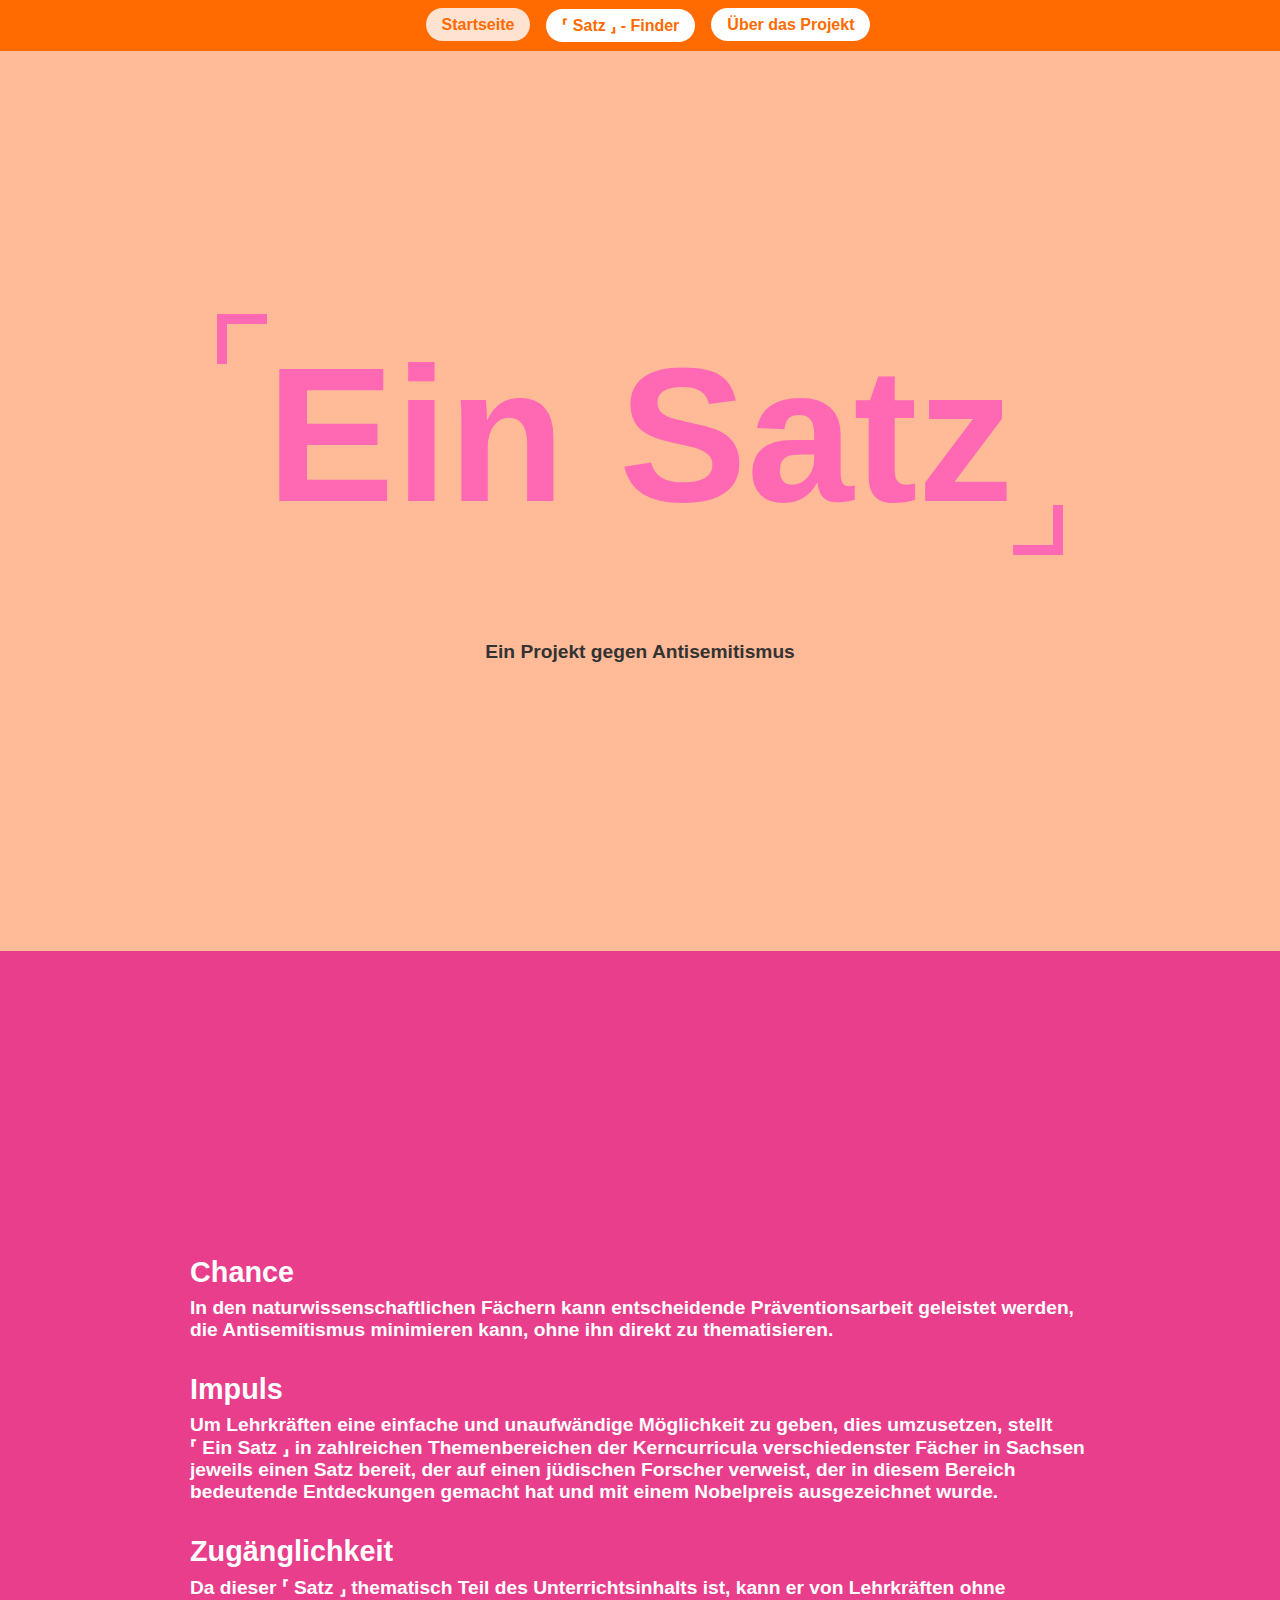
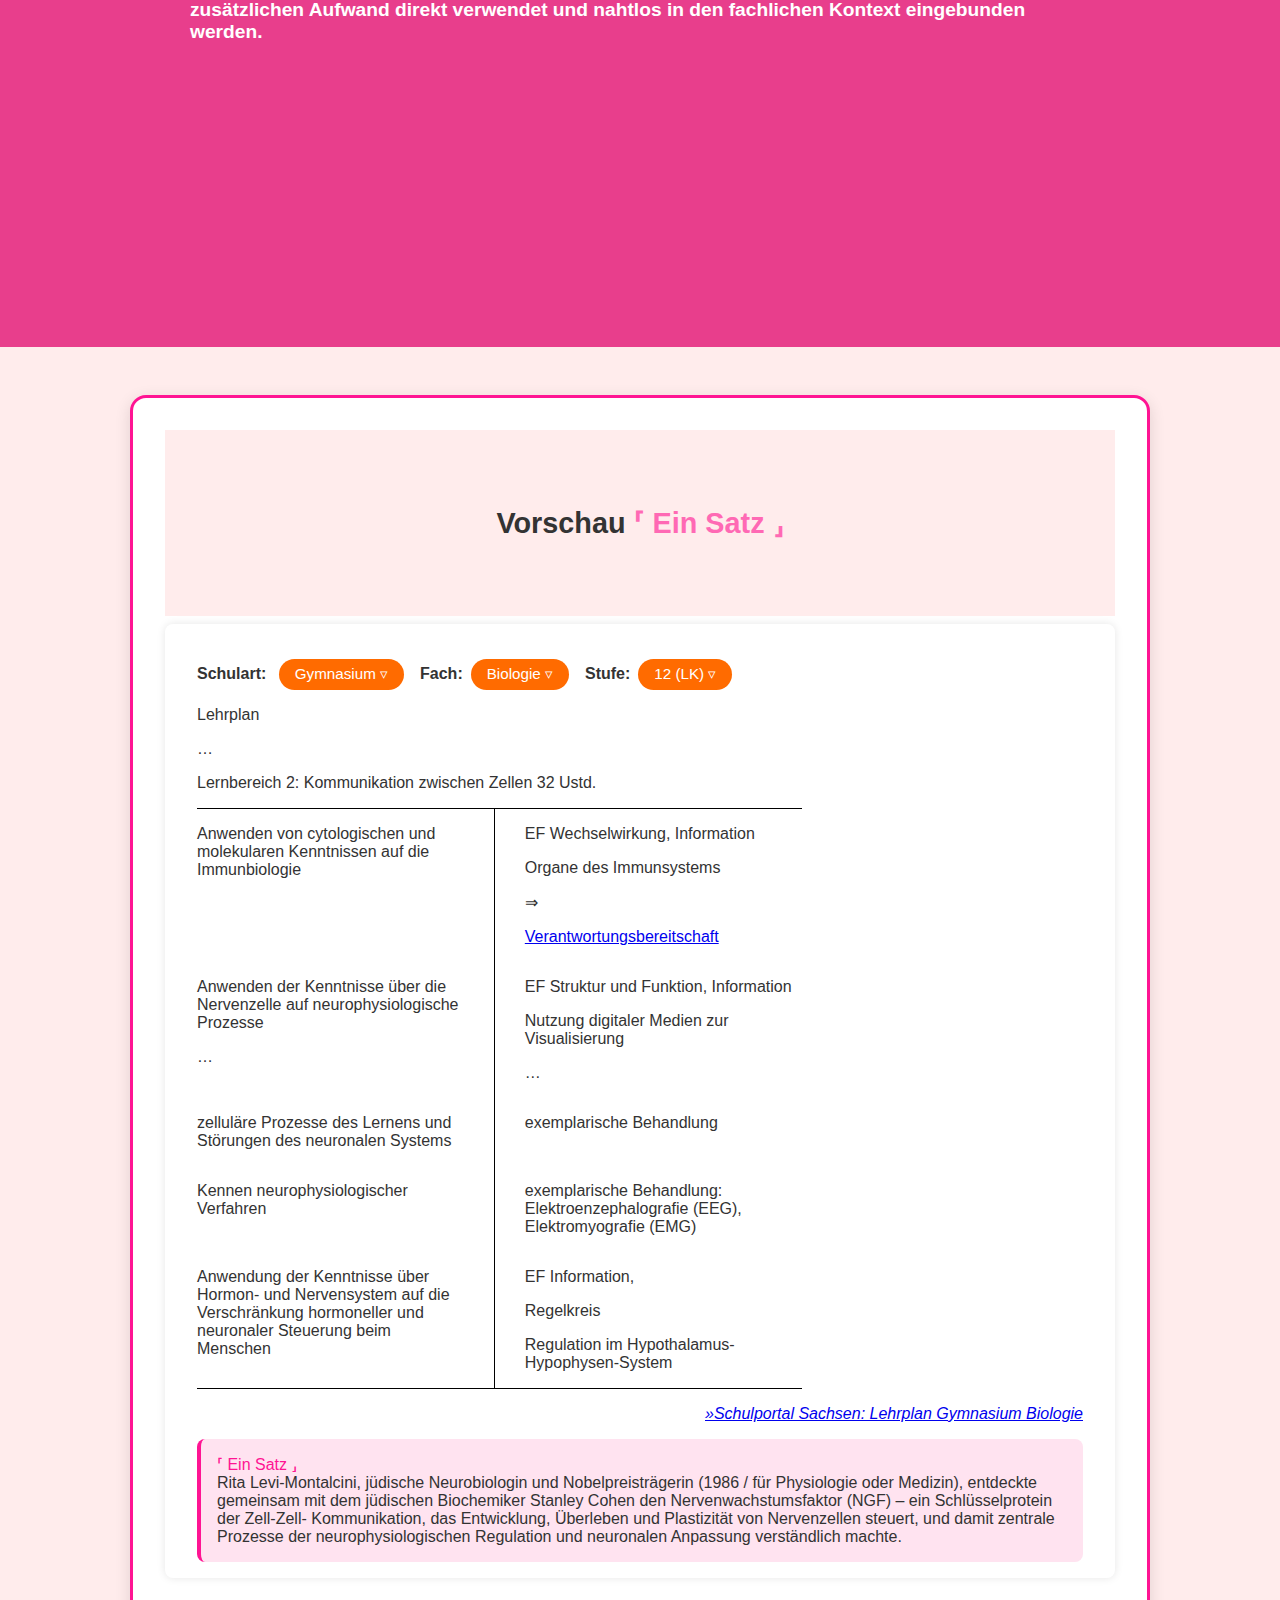
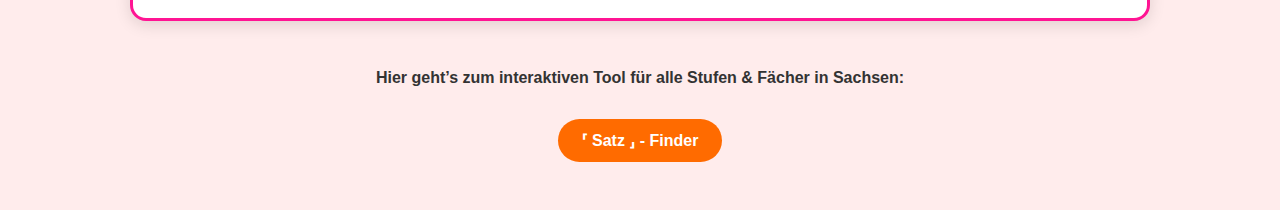
<file: index.html>
<!DOCTYPE html>

<html lang="de">
<head>
  <meta charset="utf-8"/>
  <meta content="width=device-width, initial-scale=1.0" name="viewport"/>
  <title>Ein Satz – Startseite</title>
  <link href="index-style.css" rel="stylesheet"/>

  <!-- Favicon -->
  <link rel="icon" href="/favicon.ico" type="image/x-icon">
  <link rel="icon" type="image/png" sizes="32x32" href="/favicon-32x32.png">
</head>
<body>
<!-- Navigation -->
<nav class="navbar">
<ul style="list-style-type: none; padding-left: 1rem;">
<li><a class="nav-link" href="index.html">Startseite</a></li>
<li><a class="nav-link" href="https://ein-satz-gegen-antisemitismus.de/finder">⸢ Satz ⸥ - Finder</a></li>
<li><a class="nav-link" href="https://ein-satz-gegen-antisemitismus.de/ueber">Über das Projekt</a></li>
</ul>
</nav>
<!-- Banner -->
<div class="fullscreen banner">
<div class="corner-box">
<span class="corner top-left"></span>
<h1 class="main-title">Ein Satz</h1>
<span class="corner bottom-right"></span>
</div>
<h2 class="subtitle">Ein Projekt gegen Antisemitismus</h2>
</div>
<div class="fullscreen banner secondary-banner">
<div class="banner-message" style="display: flex; flex-direction: column; align-items: flex-start; justify-content: center; max-width: 900px; margin: 0 auto; gap: 2rem; text-align: left;">
<div>
<div style="font-size: 1.8rem; font-weight: bold;">Chance</div>
<div style="margin-top: 0.5rem;">In den naturwissenschaftlichen Fächern kann entscheidende Präventionsarbeit geleistet werden, die Antisemitismus minimieren kann, ohne ihn direkt zu thematisieren.</div>
</div>
<div>
<div style="font-size: 1.8rem; font-weight: bold;">Impuls</div>
<div style="margin-top: 0.5rem;">Um Lehrkräften eine einfache und unaufwändige Möglichkeit zu geben, dies umzusetzen, stellt <span style="white-space: nowrap;">⸢ Ein Satz ⸥</span> in zahlreichen Themenbereichen der Kerncurricula verschiedenster Fächer in Sachsen jeweils einen Satz bereit, der auf einen jüdischen Forscher verweist, der in diesem Bereich bedeutende Entdeckungen gemacht hat und mit einem Nobelpreis ausgezeichnet wurde.</div>
</div>
<div>
<div style="font-size: 1.8rem; font-weight: bold;">Zugänglichkeit</div>
<div style="margin-top: 0.5rem;">Da dieser <span style="white-space: nowrap;">⸢ Satz ⸥</span> thematisch Teil des Unterrichtsinhalts ist, kann er von Lehrkräften ohne zusätzlichen Aufwand direkt verwendet und nahtlos in den fachlichen Kontext eingebunden werden.</div>
</div>
</div>
</div>
<div class="example-frame">
<div class="fullscreen banner secondary-banner" style="background-color: #FFECEC; height: 10vh; display: flex; align-items: center; justify-content: center; text-align: center; overflow: hidden;">
<div class="banner-message" style="display: flex; flex-direction: column; align-items: flex-start; justify-content: center; max-width: 900px; margin: 0 auto; gap: 2rem; text-align: left;"><div style="font-size: 1.8rem; font-weight: bold; color: #333;">Vorschau <span style="color: hotpink;">⸢ Ein Satz ⸥</span></div></div>
</div>
<!-- Inhalt -->
<main class="container">
<h3></h3>
<section class="beispiel-block">
<p class="tag-line">
<span class="tag-item"><strong>Schulart:</strong> <span class="tag">Gymnasium ▿</span></span>
<span class="tag-item"><strong>Fach:</strong><span class="tag">Biologie ▿</span></span>
<span class="tag-item"><strong>Stufe:</strong><span class="tag">12 (LK) ▿</span></span>
</p><p>Lehrplan</p><p>…</p><p>Lernbereich 2: Kommunikation zwischen Zellen 32 Ustd.</p><table border="0" cellpadding="0" cellspacing="0" class="MsoNormalTable" style="width:453.5pt;border-collapse:collapse" width="605">
<tr>
<td style="width:226.75pt;border-top:solid black 1.0pt;
  border-left:none;border-bottom:none;border-right:solid black 1.0pt;
  padding:0cm 22.5pt 0cm 0cm" valign="top" width="302">
<p class="MsoNormal">Anwenden von cytologischen und molekularen Kenntnissen auf
  die Immunbiologie</p>
</td>
<td style="width:226.75pt;border:none;border-top:solid black 1.0pt;
  padding:0cm 0cm 0cm 22.5pt" valign="top" width="302">
<p class="MsoNormal">EF Wechselwirkung, Information</p>
<p class="MsoNormal">Organe des Immunsystems</p>
<p class="MsoNormal"><span style='font-family:"Cambria Math",serif'>⇒</span></p>
<p class="MsoNormal"><a href="https://www.schulportal.sachsen.de/lplandb/lehrplan/522#page_uziel22">Verantwortungsbereitschaft</a></p>
</td>
</tr>
<tr>
<td style="width:226.75pt;border:none;border-right:solid black 1.0pt;
  padding:0cm 22.5pt 0cm 0cm" valign="top" width="302">
<p class="MsoNormal">Anwenden der Kenntnisse über die Nervenzelle auf
  neurophysiologische Prozesse</p>
<p class="MsoNormal">…</p>
</td>
<td style="width:226.75pt;padding:0cm 0cm 0cm 22.5pt" valign="top" width="302">
<p class="MsoNormal">EF Struktur und Funktion, Information</p>
<p class="MsoNormal">Nutzung digitaler Medien zur Visualisierung</p>
<p class="MsoNormal">…</p>
</td>
</tr>
<tr>
<td style="width:226.75pt;border:none;border-right:solid black 1.0pt;
  padding:0cm 22.5pt 0cm 0cm" valign="top" width="302">
<p class="MsoNormal">zelluläre Prozesse des Lernens und Störungen des
  neuronalen Systems</p>
</td>
<td style="width:226.75pt;padding:0cm 0cm 0cm 22.5pt" valign="top" width="302">
<p class="MsoNormal">exemplarische Behandlung </p>
</td>
</tr>
<tr>
<td style="width:226.75pt;border:none;border-right:solid black 1.0pt;
  padding:0cm 22.5pt 0cm 0cm" valign="top" width="302">
<p class="MsoNormal">Kennen neurophysiologischer Verfahren</p>
</td>
<td style="width:226.75pt;padding:0cm 0cm 0cm 22.5pt" valign="top" width="302">
<p class="MsoNormal">exemplarische Behandlung: Elektroenzephalografie (EEG),
  Elektromyografie (EMG)</p>
</td>
</tr>
<tr>
<td style="width:226.75pt;border-top:none;border-left:
  none;border-bottom:solid black 1.0pt;border-right:solid black 1.0pt;
  padding:0cm 22.5pt 0cm 0cm" valign="top" width="302">
<p class="MsoNormal">Anwendung der Kenntnisse über Hormon- und Nervensystem auf
  die Verschränkung hormoneller und neuronaler Steuerung beim Menschen</p>
</td>
<td style="width:226.75pt;border:none;border-bottom:
  solid black 1.0pt;padding:0cm 0cm 0cm 22.5pt" valign="top" width="302">
<p class="MsoNormal">EF Information, </p>
<p class="MsoNormal">Regelkreis</p>
<p class="MsoNormal">Regulation im Hypothalamus-Hypophysen-System</p>
</td>
</tr>
</table>
<p style="text-align: right; font-style: italic;"><a href="https://www.schulportal.sachsen.de/lplandb/lehrplan/522" target="_blank">»Schulportal Sachsen: Lehrplan Gymnasium Biologie</a></p><div style="background-color: #ffe3f0; border-left: 4px solid deeppink; padding: 1rem; margin-top: 1rem; border-radius: 8px;">
<strong><span class="einsatz-label-plain"><span style="white-space: nowrap;">⸢ Ein Satz ⸥</span></span></strong><br/>
Rita Levi-Montalcini, jüdische Neurobiologin und Nobelpreisträgerin (1986 / für Physiologie oder Medizin), entdeckte gemeinsam mit dem jüdischen Biochemiker Stanley Cohen den Nervenwachstumsfaktor (NGF) – ein Schlüsselprotein der Zell-Zell- Kommunikation, das Entwicklung, Überleben und Plastizität von Nervenzellen steuert, und damit zentrale Prozesse der neurophysiologischen Regulation und neuronalen Anpassung verständlich machte.
</div>
</section>
</main>
</div>
<!-- Button jetzt außerhalb des pinken Rahmens -->
<p style="text-align: center; font-weight: bold; margin-top: 2rem;">
Hier geht’s zum interaktiven Tool für alle Stufen &amp; Fächer in Sachsen:
</p>
<a class="button" href="https://ein-satz-gegen-antisemitismus.de/finder">⸢ Satz ⸥ - Finder</a>
<script>
    const path = window.location.pathname;
    document.querySelectorAll('.nav-link').forEach(link => {
      if (link.href.includes(path)) link.classList.add('active');
    });
</script>
</body>
</html>
</file>
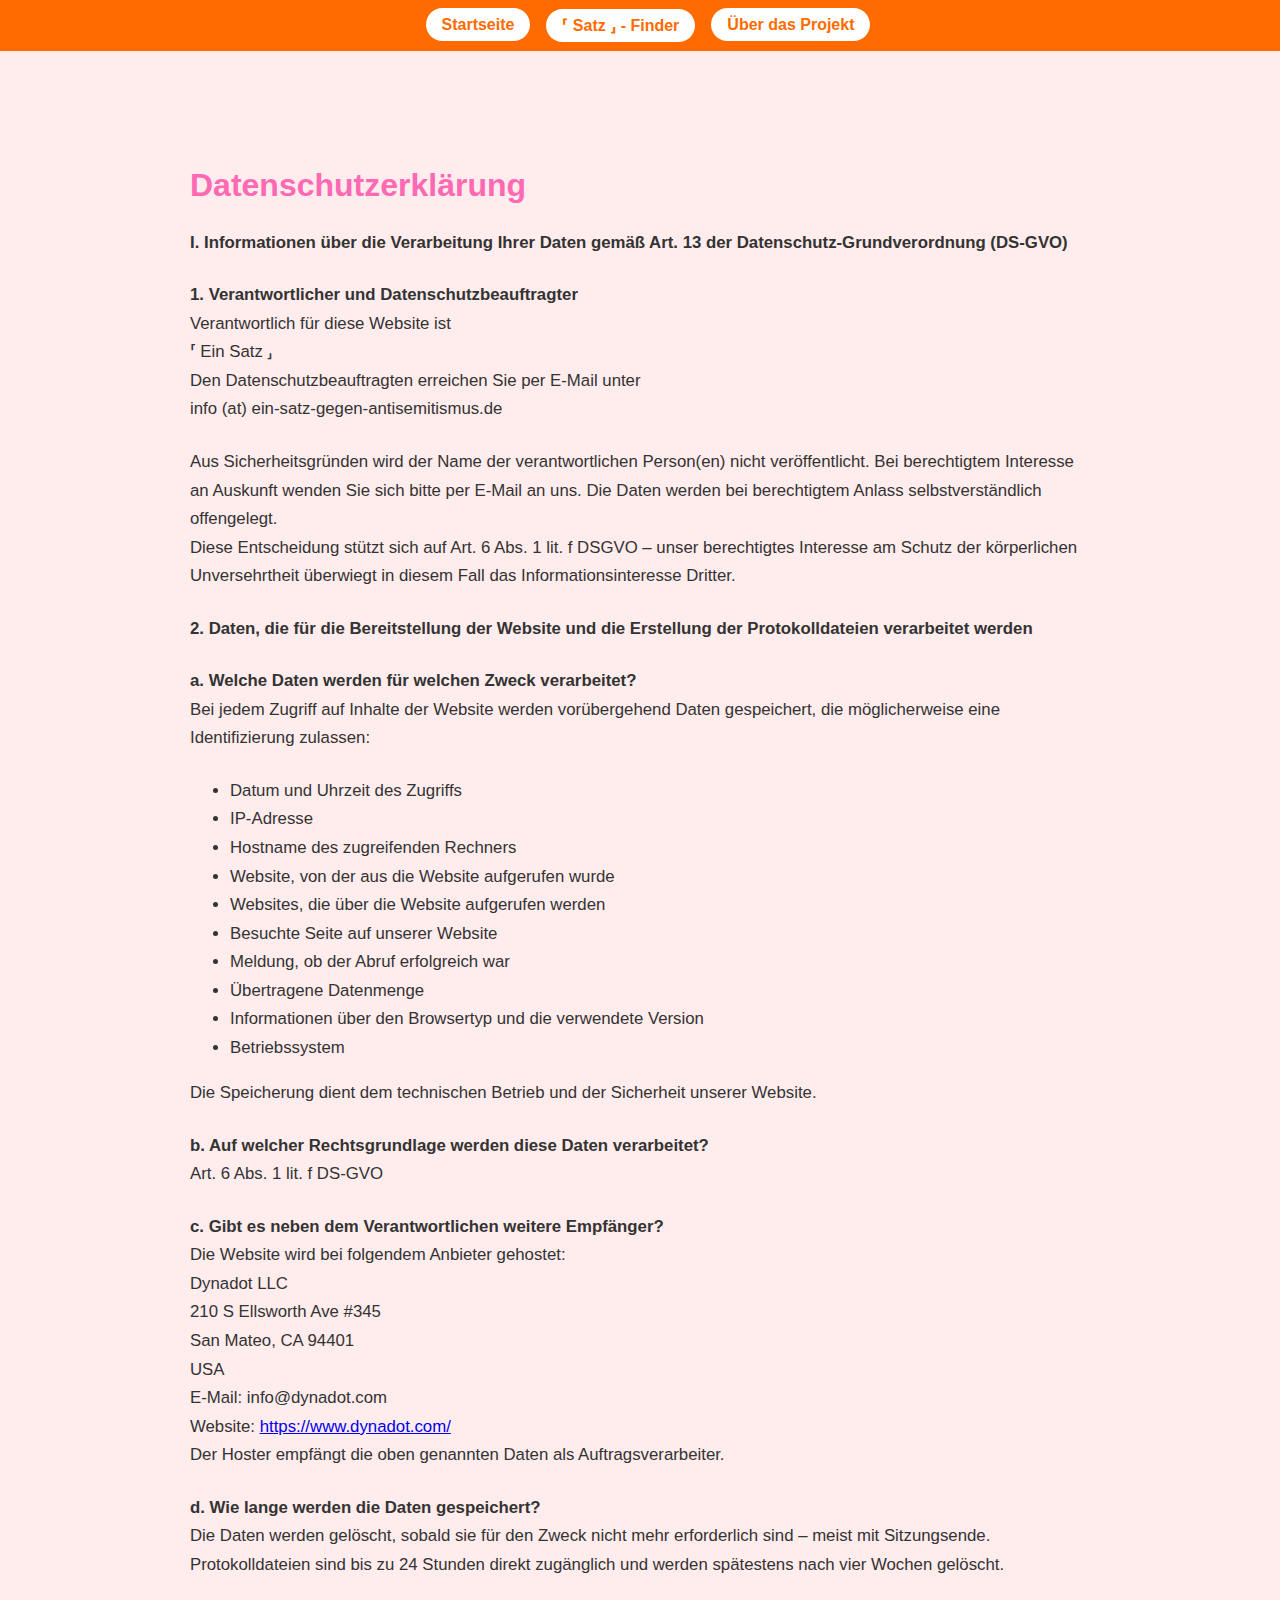
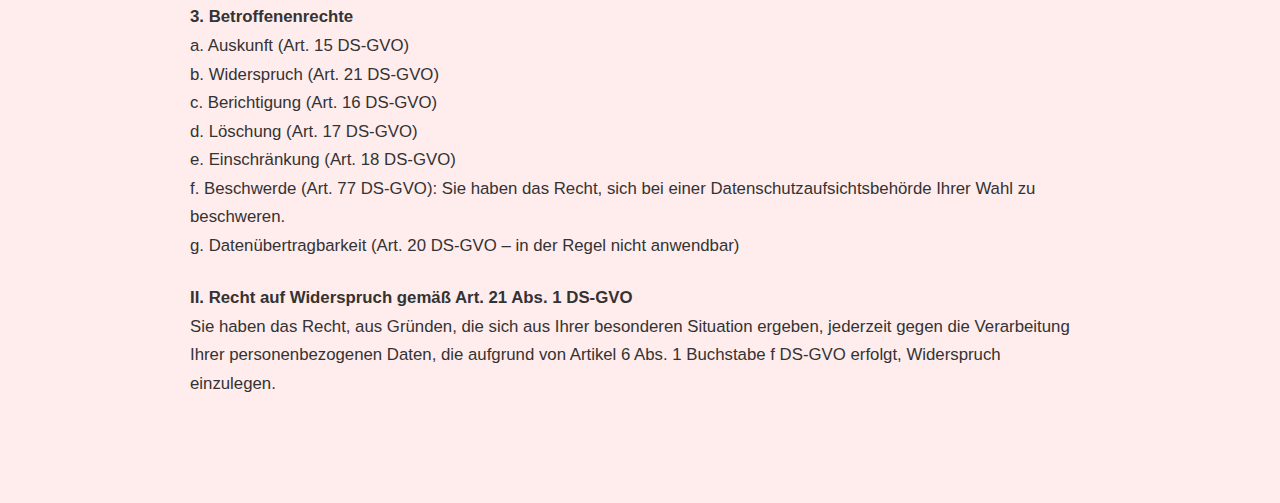
<file: datenschutz.html>
<!DOCTYPE html>
<html lang="de">
<head>
  <meta charset="UTF-8" />
  <meta name="viewport" content="width=device-width, initial-scale=1.0"/>
  <title>Impressum – Ein Satz</title>
  <link rel="stylesheet" href="datenschutz-style.css" />
  <style>
    body {
      background-color: #FFECEC;
    }
    .content {
      color: #333;
      padding: 3rem 1.5rem;
      max-width: 900px;
      margin: 2rem auto;
      font-size: 1.05rem;
      line-height: 1.7;
    }
    .content h2 {
      color: hotpink;
      font-size: 2rem;
      margin-bottom: 1rem;
    }
    .content p {
      margin-bottom: 1.5rem;
    }
  </style>
</head>
<body>
  <nav class="navbar">
    <ul style="list-style-type: none; padding-left: 1rem;">
      <li><a class="nav-link" href="https://ein-satz-gegen-antisemitismus.de/">Startseite</a></li>
      <li><a class="nav-link" href="https://ein-satz-gegen-antisemitismus.de/finder">⸢ Satz ⸥ - Finder</a></li>
      <li><a class="nav-link" href="https://ein-satz-gegen-antisemitismus.de/ueber">Über das Projekt</a></li>
    </ul>
  </nav>

  <main class="content">
    
<h2>Datenschutzerklärung</h2>
<p><strong>I. Informationen über die Verarbeitung Ihrer Daten gemäß Art. 13 der Datenschutz-Grundverordnung (DS-GVO)</strong></p>

<p><strong>1. Verantwortlicher und Datenschutzbeauftragter</strong><br />
Verantwortlich für diese Website ist<br />
⸢ Ein Satz ⸥<br />
Den Datenschutzbeauftragten erreichen Sie per E-Mail unter<br />
info (at) ein-satz-gegen-antisemitismus.de</p>

<p>Aus Sicherheitsgründen wird der Name der verantwortlichen Person(en) nicht veröffentlicht. Bei berechtigtem Interesse an Auskunft wenden Sie sich bitte per E-Mail an uns. Die Daten werden bei berechtigtem Anlass selbstverständlich offengelegt.<br />
Diese Entscheidung stützt sich auf Art. 6 Abs. 1 lit. f DSGVO – unser berechtigtes Interesse am Schutz der körperlichen Unversehrtheit überwiegt in diesem Fall das Informationsinteresse Dritter.</p>

<p><strong>2. Daten, die für die Bereitstellung der Website und die Erstellung der Protokolldateien verarbeitet werden</strong></p>

<p><strong>a. Welche Daten werden für welchen Zweck verarbeitet?</strong><br />
Bei jedem Zugriff auf Inhalte der Website werden vorübergehend Daten gespeichert, die möglicherweise eine Identifizierung zulassen:</p>

<ul>
<li>Datum und Uhrzeit des Zugriffs</li>
<li>IP-Adresse</li>
<li>Hostname des zugreifenden Rechners</li>
<li>Website, von der aus die Website aufgerufen wurde</li>
<li>Websites, die über die Website aufgerufen werden</li>
<li>Besuchte Seite auf unserer Website</li>
<li>Meldung, ob der Abruf erfolgreich war</li>
<li>Übertragene Datenmenge</li>
<li>Informationen über den Browsertyp und die verwendete Version</li>
<li>Betriebssystem</li>
</ul>
<p>Die Speicherung dient dem technischen Betrieb und der Sicherheit unserer Website.</p>

<p><strong>b. Auf welcher Rechtsgrundlage werden diese Daten verarbeitet?</strong><br />
Art. 6 Abs. 1 lit. f DS-GVO</p>

<p><strong>c. Gibt es neben dem Verantwortlichen weitere Empfänger?</strong><br />
Die Website wird bei folgendem Anbieter gehostet:<br />
Dynadot LLC<br />
210 S Ellsworth Ave #345<br />
San Mateo, CA 94401<br />
USA<br />
E-Mail: info@dynadot.com<br />
Website: <a href="https://www.dynadot.com/">https://www.dynadot.com/</a><br />
Der Hoster empfängt die oben genannten Daten als Auftragsverarbeiter.</p>

<p><strong>d. Wie lange werden die Daten gespeichert?</strong><br />
Die Daten werden gelöscht, sobald sie für den Zweck nicht mehr erforderlich sind – meist mit Sitzungsende. Protokolldateien sind bis zu 24 Stunden direkt zugänglich und werden spätestens nach vier Wochen gelöscht.</p>

<p><strong>3. Betroffenenrechte</strong><br />
a. Auskunft (Art. 15 DS-GVO)<br />
b. Widerspruch (Art. 21 DS-GVO)<br />
c. Berichtigung (Art. 16 DS-GVO)<br />
d. Löschung (Art. 17 DS-GVO)<br />
e. Einschränkung (Art. 18 DS-GVO)<br />
f. Beschwerde (Art. 77 DS-GVO): Sie haben das Recht, sich bei einer Datenschutzaufsichtsbehörde Ihrer Wahl zu beschweren.<br />
g. Datenübertragbarkeit (Art. 20 DS-GVO – in der Regel nicht anwendbar)</p>

<p><strong>II. Recht auf Widerspruch gemäß Art. 21 Abs. 1 DS-GVO</strong><br />
Sie haben das Recht, aus Gründen, die sich aus Ihrer besonderen Situation ergeben, jederzeit gegen die Verarbeitung Ihrer personenbezogenen Daten, die aufgrund von Artikel 6 Abs. 1 Buchstabe f DS-GVO erfolgt, Widerspruch einzulegen.</p>
</body>
</html>
</file>
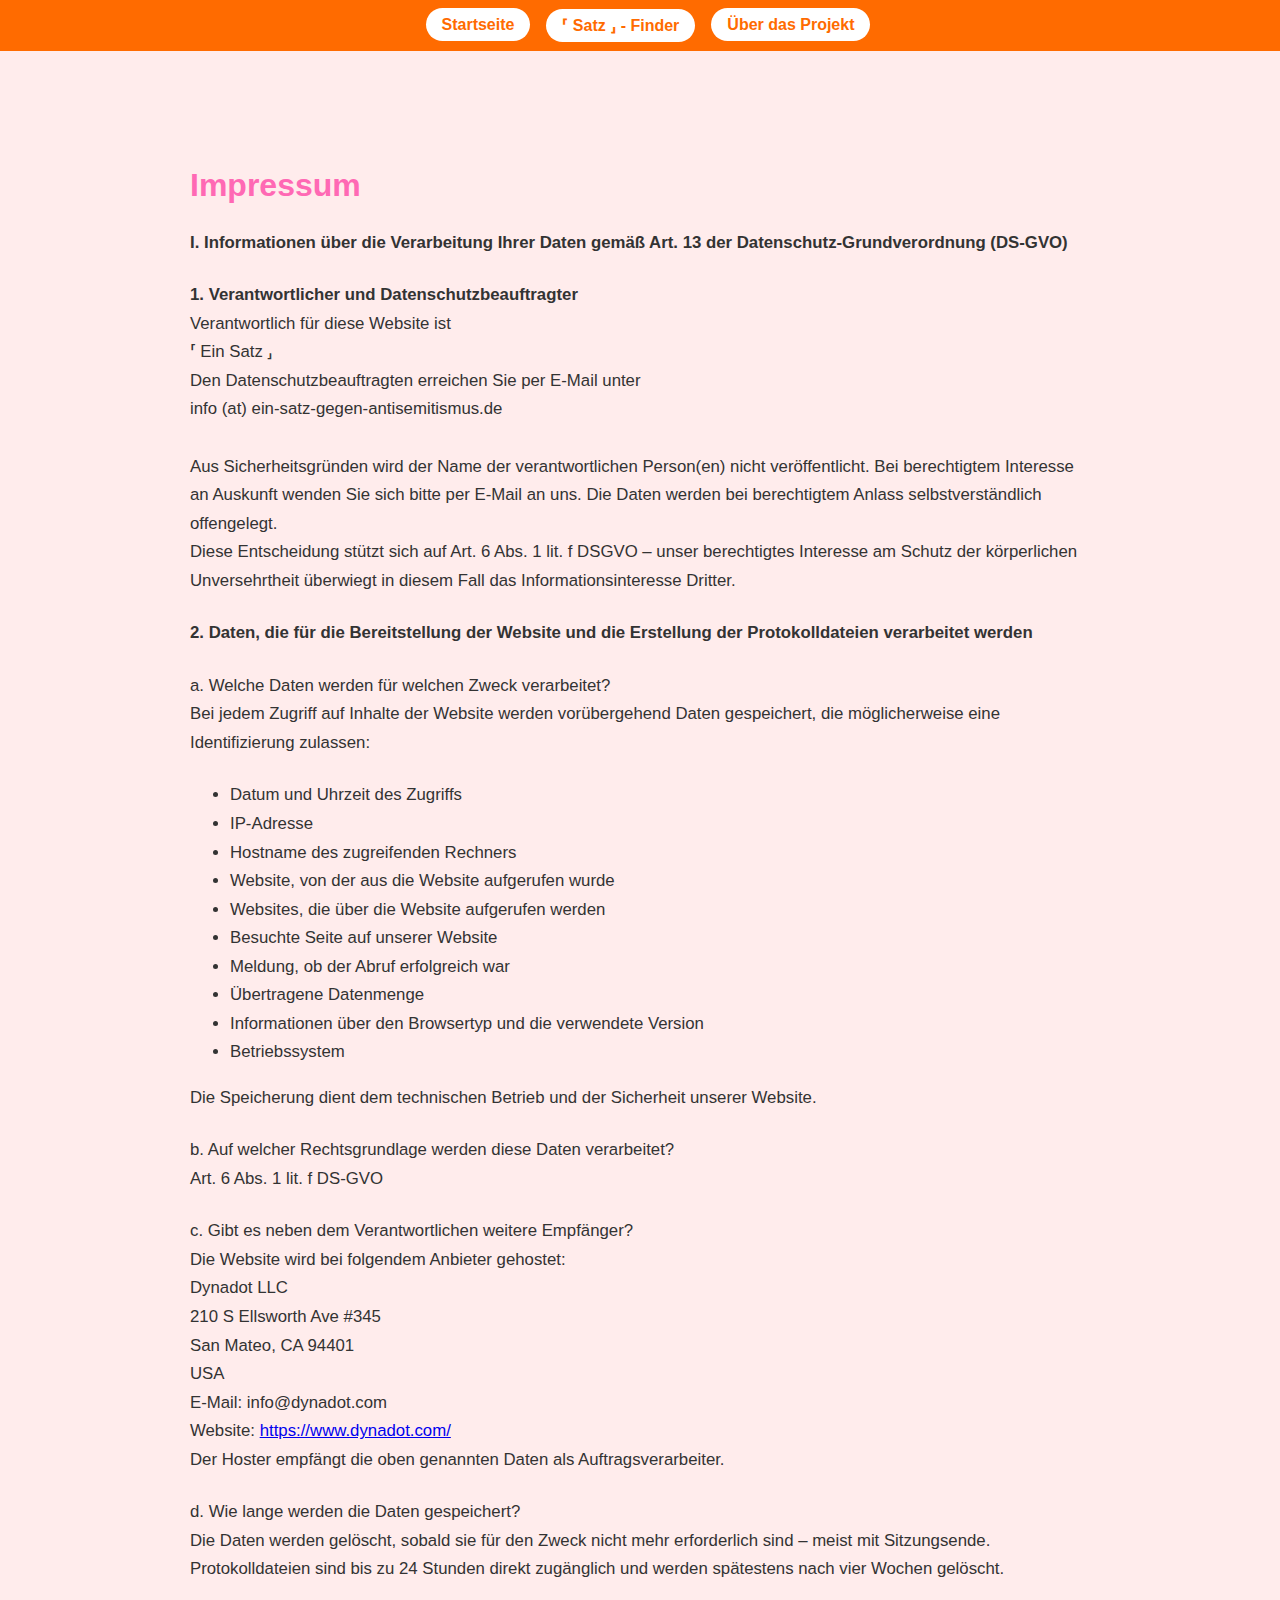
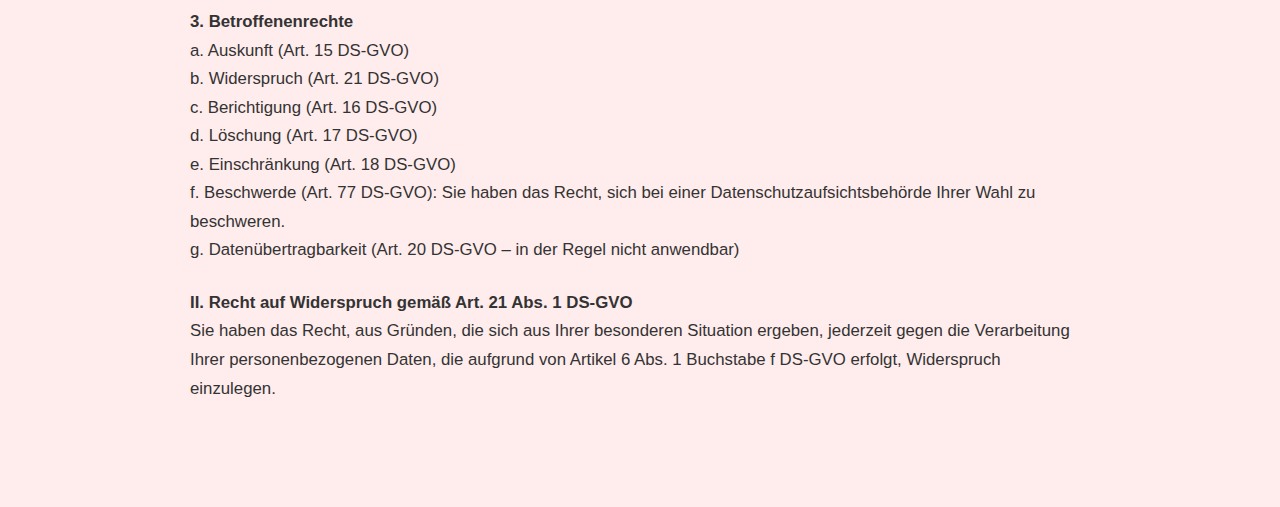
<file: impressum.html>
<!DOCTYPE html>
<html lang="de">
<head>
  <meta charset="UTF-8" />
  <meta name="viewport" content="width=device-width, initial-scale=1.0"/>
  <title>Impressum – Ein Satz</title>
  <link rel="stylesheet" href="impressum-style.css" />
  <style>
    body {
      background-color: #FFECEC;
    }
    .content {
      color: #333;
      padding: 3rem 1.5rem;
      max-width: 900px;
      margin: 2rem auto;
      font-size: 1.05rem;
      line-height: 1.7;
    }
    .content h2 {
      color: hotpink;
      font-size: 2rem;
      margin-bottom: 1rem;
    }
    .content p {
      margin-bottom: 1.5rem;
    }
  </style>
</head>
<body>
  <nav class="navbar">
    <ul style="list-style-type: none; padding-left: 1rem;">
      <li><a class="nav-link" href="https://ein-satz-gegen-antisemitismus.de/">Startseite</a></li>
      <li><a class="nav-link" href="https://ein-satz-gegen-antisemitismus.de/finder">⸢ Satz ⸥ - Finder</a></li>
      <li><a class="nav-link" href="https://ein-satz-gegen-antisemitismus.de/ueber">Über das Projekt</a></li>
    </ul>
  </nav>

  <main class="content">
    <h2>Impressum</h2>
    <p><strong>I. Informationen über die Verarbeitung Ihrer Daten gemäß Art. 13 der Datenschutz-Grundverordnung (DS-GVO)</strong></p>
    <p><strong>1. Verantwortlicher und Datenschutzbeauftragter</strong><br />
    Verantwortlich für diese Website ist<br />
    ⸢ Ein Satz ⸥<br />
    Den Datenschutzbeauftragten erreichen Sie per E-Mail unter<br />
    info (at) ein-satz-gegen-antisemitismus.de<br /><br />
    Aus Sicherheitsgründen wird der Name der verantwortlichen Person(en) nicht veröffentlicht. Bei berechtigtem Interesse an Auskunft wenden Sie sich bitte per E-Mail an uns. Die Daten werden bei berechtigtem Anlass selbstverständlich offengelegt.<br />
    Diese Entscheidung stützt sich auf Art. 6 Abs. 1 lit. f DSGVO – unser berechtigtes Interesse am Schutz der körperlichen Unversehrtheit überwiegt in diesem Fall das Informationsinteresse Dritter.</p>

    <p><strong>2. Daten, die für die Bereitstellung der Website und die Erstellung der Protokolldateien verarbeitet werden</strong></p>
    <p>a. Welche Daten werden für welchen Zweck verarbeitet?<br />
    Bei jedem Zugriff auf Inhalte der Website werden vorübergehend Daten gespeichert, die möglicherweise eine Identifizierung zulassen:
    <ul>
      <li>Datum und Uhrzeit des Zugriffs</li>
      <li>IP-Adresse</li>
      <li>Hostname des zugreifenden Rechners</li>
      <li>Website, von der aus die Website aufgerufen wurde</li>
      <li>Websites, die über die Website aufgerufen werden</li>
      <li>Besuchte Seite auf unserer Website</li>
      <li>Meldung, ob der Abruf erfolgreich war</li>
      <li>Übertragene Datenmenge</li>
      <li>Informationen über den Browsertyp und die verwendete Version</li>
      <li>Betriebssystem</li>
    </ul>
    Die Speicherung dient dem technischen Betrieb und der Sicherheit unserer Website.</p>

    <p>b. Auf welcher Rechtsgrundlage werden diese Daten verarbeitet?<br />
    Art. 6 Abs. 1 lit. f DS-GVO</p>

    <p>c. Gibt es neben dem Verantwortlichen weitere Empfänger?<br />
    Die Website wird bei folgendem Anbieter gehostet:<br />
    Dynadot LLC<br />
    210 S Ellsworth Ave #345<br />
    San Mateo, CA 94401<br />
    USA<br />
    E-Mail: info@dynadot.com<br />
    Website: <a href="https://www.dynadot.com/">https://www.dynadot.com/</a><br />
    Der Hoster empfängt die oben genannten Daten als Auftragsverarbeiter.</p>

    <p>d. Wie lange werden die Daten gespeichert?<br />
    Die Daten werden gelöscht, sobald sie für den Zweck nicht mehr erforderlich sind – meist mit Sitzungsende. Protokolldateien sind bis zu 24 Stunden direkt zugänglich und werden spätestens nach vier Wochen gelöscht.</p>

    <p><strong>3. Betroffenenrechte</strong><br />
    a. Auskunft (Art. 15 DS-GVO)<br />
    b. Widerspruch (Art. 21 DS-GVO)<br />
    c. Berichtigung (Art. 16 DS-GVO)<br />
    d. Löschung (Art. 17 DS-GVO)<br />
    e. Einschränkung (Art. 18 DS-GVO)<br />
    f. Beschwerde (Art. 77 DS-GVO): Sie haben das Recht, sich bei einer Datenschutzaufsichtsbehörde Ihrer Wahl zu beschweren.<br />
    g. Datenübertragbarkeit (Art. 20 DS-GVO – in der Regel nicht anwendbar)</p>

    <p><strong>II. Recht auf Widerspruch gemäß Art. 21 Abs. 1 DS-GVO</strong><br />
    Sie haben das Recht, aus Gründen, die sich aus Ihrer besonderen Situation ergeben, jederzeit gegen die Verarbeitung Ihrer personenbezogenen Daten, die aufgrund von Artikel 6 Abs. 1 Buchstabe f DS-GVO erfolgt, Widerspruch einzulegen.</p>
  </main>
</body>
</html>
</file>
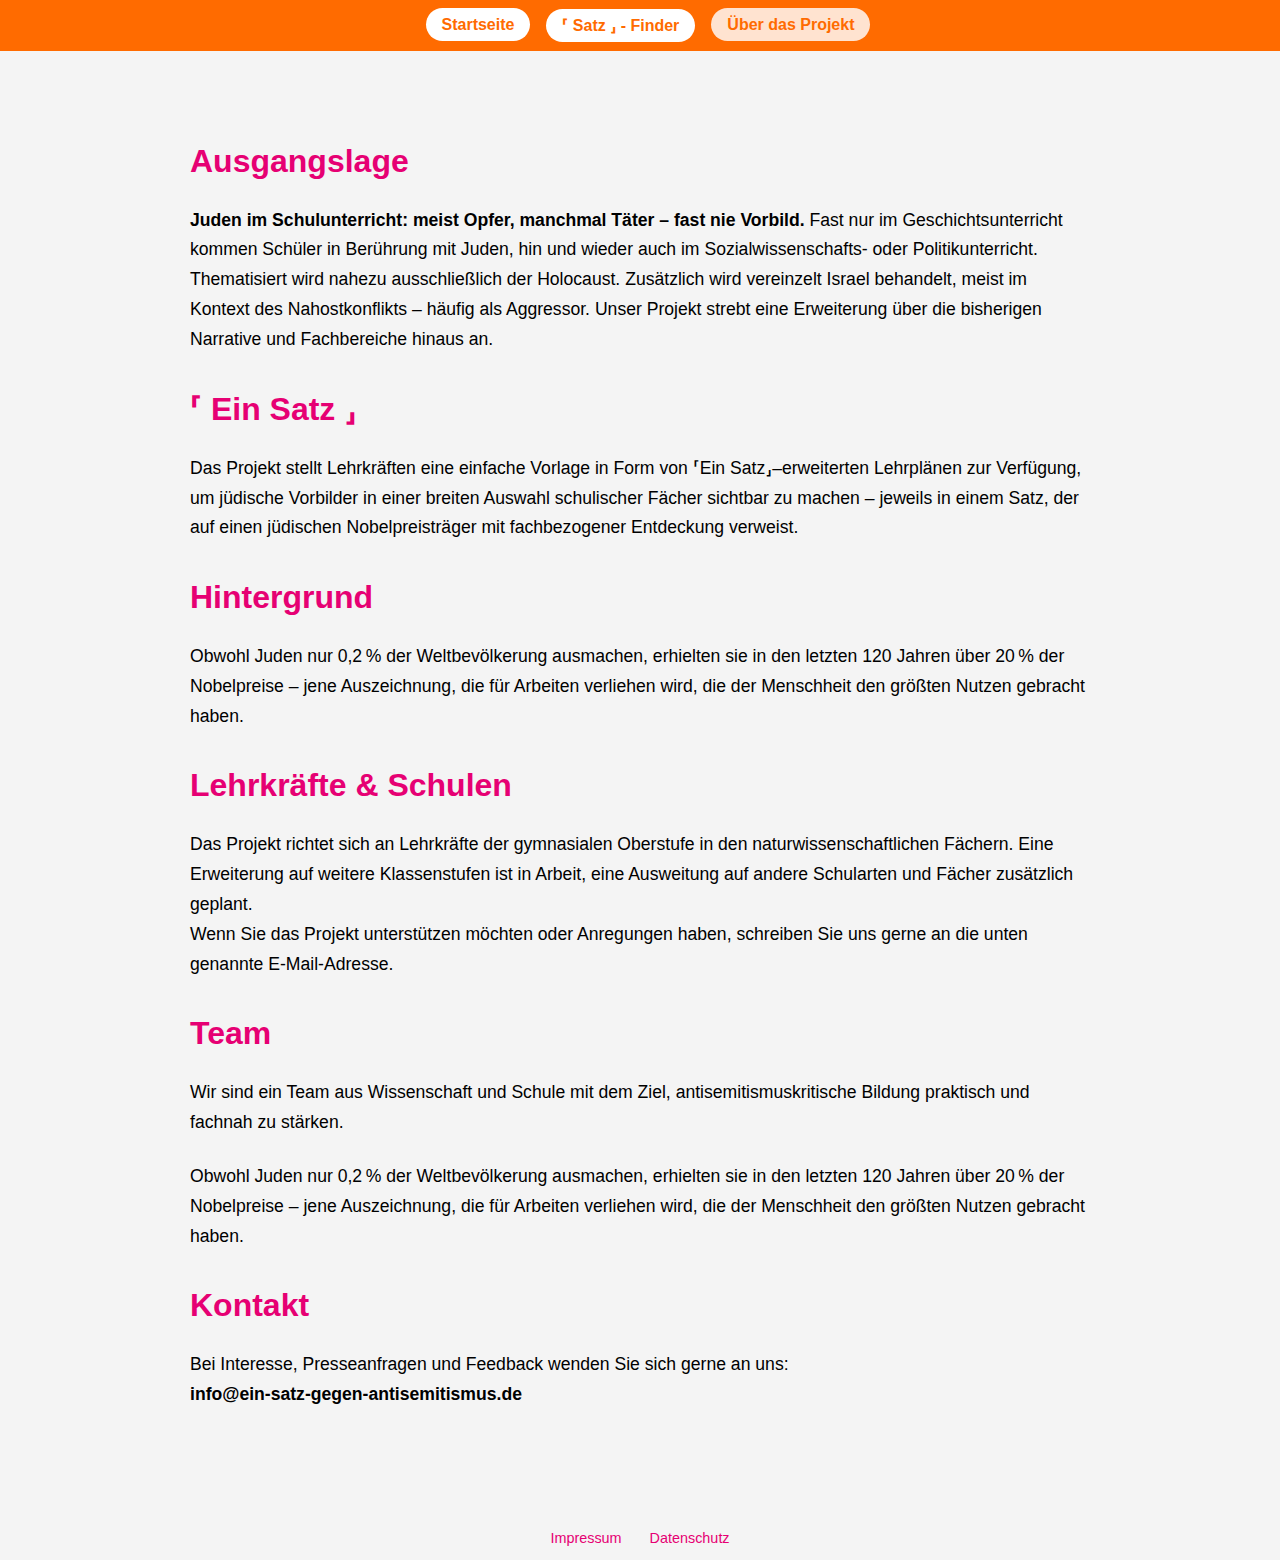
<file: ueber.html>
<!DOCTYPE html>
<html lang="de">
<head>
  <meta charset="UTF-8" />
  <meta name="viewport" content="width=device-width, initial-scale=1.0"/>
  <title>Ein Satz – Über das Projekt</title>
  <link href="ueber-style.css" rel="stylesheet" />
  <style>
    body {
      background-color: #f4f4f4;
    }

    .ueber-section {
      background-color: transparent;
      color: #000; /* dunkles pink */
      padding: 3rem 1.5rem;
      max-width: 900px;
      margin: 0.5rem auto 2rem;
      border-radius: 12px;
      font-size: 1.1rem;
      line-height: 1.7;
    }

    .ueber-section h2 {
      color: #e60073;
      font-size: 2rem;
      margin-bottom: 1rem;
    }

    .ueber-section p {
      margin-bottom: 1.5rem;
    }

    .navbar {
      background-color: #FF6B00;
    }
  </style>
</head>
<body>
  <nav class="navbar">
    <ul style="list-style-type: none; padding-left: 1rem;">
      <li><a class="nav-link" href="https://ein-satz-gegen-antisemitismus.de/">Startseite</a></li>
      <li><a class="nav-link" href="https://ein-satz-gegen-antisemitismus.de/finder">⸢ Satz ⸥ - Finder</a></li>
      <li><a class="nav-link active" href="ueber.html">Über das Projekt</a></li>
    </ul>
  </nav>
  <main class="ueber-section">
    <h2>Ausgangslage</h2>
    <p>
      <strong>Juden im Schulunterricht: meist Opfer, manchmal Täter – fast nie Vorbild.</strong> 
Fast nur im Geschichtsunterricht kommen Schüler in Berührung mit Juden, hin und wieder auch im Sozialwissenschafts- oder Politikunterricht. 
Thematisiert wird nahezu ausschließlich der Holocaust. Zusätzlich wird vereinzelt Israel behandelt, meist im Kontext des Nahostkonflikts – häufig als Aggressor.
Unser Projekt strebt eine Erweiterung über die bisherigen Narrative und Fachbereiche hinaus an.
    </p>

    <h2>⸢ Ein Satz ⸥</h2>
    <p>
      Das Projekt stellt Lehrkräften eine einfache Vorlage in Form von ⸢Ein Satz⸥–erweiterten Lehrplänen zur Verfügung, um jüdische Vorbilder in einer breiten Auswahl schulischer Fächer sichtbar zu machen – jeweils in einem Satz, der auf einen jüdischen Nobelpreisträger mit fachbezogener Entdeckung verweist.
<h2>Hintergrund</h2>
    <p>
      Obwohl Juden nur 0,2 % der Weltbevölkerung ausmachen, erhielten sie in den letzten 120 Jahren über 20 % der Nobelpreise – 
      jene Auszeichnung, die für Arbeiten verliehen wird, die der Menschheit den größten Nutzen gebracht haben.
    </p>
    </p>

    <h2>Lehrkräfte & Schulen</h2>
    <p>
      Das Projekt richtet sich an Lehrkräfte der gymnasialen Oberstufe in den naturwissenschaftlichen Fächern. 
      Eine Erweiterung auf weitere Klassenstufen ist in Arbeit, eine Ausweitung auf andere Schularten und Fächer 
      zusätzlich geplant.<br/>
      Wenn Sie das Projekt unterstützen möchten oder Anregungen haben, schreiben Sie uns gerne an die unten genannte 
      E-Mail-Adresse.
    </p>

    <h2>Team</h2>
    <p>
      Wir sind ein Team aus Wissenschaft und Schule mit dem Ziel, antisemitismuskritische Bildung praktisch 
      und fachnah zu stärken.
    </p>

    
    
    <p>
      Obwohl Juden nur 0,2 % der Weltbevölkerung ausmachen, erhielten sie in den letzten 120 Jahren über 20 % der Nobelpreise – 
      jene Auszeichnung, die für Arbeiten verliehen wird, die der Menschheit den größten Nutzen gebracht haben.
    </p>

    <h2>Kontakt</h2>
    <p>
      Bei Interesse, Presseanfragen und Feedback wenden Sie sich gerne an uns:<br/>
      <strong>info@ein-satz-gegen-antisemitismus.de</strong>
    </p>
  </main>
  <script>
    const path = window.location.pathname;
    document.querySelectorAll('.nav-link').forEach(link => {
      if (link.href.includes(path)) link.classList.add('active');
    });
  </script>

  <footer style="text-align: center; margin-top: 3rem; font-size: 0.9rem;">
    <p>
      <a href="https://ein-satz-gegen-antisemitismus.de/impressum" style="margin-right: 1.5rem; color: #e60073; text-decoration: none;">Impressum</a>
      <a href="https://ein-satz-gegen-antisemitismus.de/datenschutz" style="color: #e60073; text-decoration: none;">Datenschutz</a>
    </p>
  </footer>
</body>
</html>
</file>
<file: index-style.css>
body {
  margin: 0;
  padding: 0;
  background-color: #FFECEC;
  font-family: Helvetica, sans-serif;
  color: #333;
}

.navbar {
  background-color: #FF6B00;
  padding: 1rem;
  text-align: center;
  position: sticky;
  top: 0;
  z-index: 1000;
}

.navbar ul {
  list-style: none;
  display: flex;
  justify-content: center;
  gap: 1rem;
  margin: 0;
  padding: 0;
}

.navbar a {
  text-decoration: none;
  background-color: white;
  color: #FF6B00;
  font-weight: bold;
  padding: 0.5rem 1rem;
  border-radius: 999px;
  transition: background-color 0.3s;
}

.navbar a:hover {
  background-color: #ffe3d0;
}

.navbar a.active {
  background-color: #ffe3d0;
}

.fullscreen {
  height: 100vh;
  background-color: #ffba97;
  display: flex;
  flex-direction: column;
  justify-content: center;
  align-items: center;
  text-align: center;
}

.corner-box {
  position: relative;
  display: inline-block;
  margin-bottom: 5rem;
  padding-left: 2.5rem;
  padding-right: 2.5rem;
}

.main-title {
  font-size: 15vw;
  color: hotpink;
  font-weight: bold;
  margin: 0;
}

.subtitle {
  font-size: 1.5vw;
  color: #333;
  font-weight: bold;
}

.corner {
  position: absolute;
  width: 40px;
  height: 40px;
  border: 10px solid hotpink;
  z-index: 0;
}

.top-left {
  top: -10px;
  left: -10px;
  border-right: none;
  border-bottom: none;
}

.bottom-right {
  bottom: -10px;
  right: -10px;
  border-left: none;
  border-top: none;
}

.container {
  max-width: 900px;
  margin: 0.5rem auto;
  padding: 1rem 2rem;
  background-color: white;
  border-radius: 8px;
  box-shadow: 0 0 8px rgba(0, 0, 0, 0.1);
}

.beispiel-block ul {
  margin-left: 1rem;
}

.tag {
  display: inline-block;
  background-color: #FF6B00;
  color: white;
  padding: 0.4rem 1rem;
  border-radius: 999px;
  font-size: 0.95rem;
  margin-left: 0.5rem;
}

.button {
  display: block;
  width: fit-content;
  margin: 2rem auto 0;
  padding: 0.75rem 1.5rem;
  background-color: #FF6B00;
  color: white;
  text-decoration: none;
  border-radius: 999px;
  font-weight: bold;
}


.tag-line {
  display: flex;
  flex-wrap: wrap;
  gap: 0.5rem 1.5rem;
  align-items: center;
}

.tag-line {
  gap: 0.25rem 1.25rem;
}

.tag-item strong {
  margin-right: 0.15rem;
}

.tag-line {
  gap: 0.15rem 1rem;
}

.tag-item strong {
  margin-right: 0rem;
}

.button {
  margin-bottom: 3rem;
}

.einsatz-label {
  border: 1px solid deeppink;
  padding: 0 6px;
  border-radius: 4px;
  font-size: 90%;
  color: deeppink;
  font-weight: 500;
}

.einsatz-label-plain {
  color: deeppink;
  font-weight: 500;
}

.example-heading {
  text-align: center;
  font-size: 1.8rem;
  color: deeppink;
  margin-bottom: 1rem;
}

.secondary-banner {
  background-color: #e83e8c;
  padding: 3rem 1rem;
  display: flex;
  align-items: flex-start;
  justify-content: center;
  text-align: center;
  overflow: visible;
  flex-direction: column;
}

.secondary-banner .banner-message {
  font-size: 1.5vw;
  font-weight: bold;
  color: white;
  max-width: 900px;
  margin: 0 auto;
}








@media (max-width: 1024px) {
  .secondary-banner .banner-message {
    font-size: 1.25rem;
  }
}
@media (max-width: 768px) {
  .secondary-banner .banner-message {
    font-size: 1rem;
  }
}
@media (max-width: 600px) {
  .secondary-banner .banner-message {
    font-size: 0.9rem;
  }
}
@media (max-width: 480px) {
  .secondary-banner .banner-message {
    font-size: 0.8rem;
  }
}
@media (max-width: 360px) {
  .secondary-banner .banner-message {
    font-size: 0.7rem;
  }
}
@media (max-width: 300px) {
  .secondary-banner .banner-message {
    font-size: 0.65rem;
  }
}


.example-frame {
  background-color: white;
  border: 3px solid deeppink;
  border-radius: 16px;
  padding: 2rem;
  margin: 3rem auto;
  max-width: 950px;
  box-shadow: 0 4px 16px rgba(0,0,0,0.12);
}

.button:hover {
  background-color: #e65c00;
  box-shadow: 0 4px 8px rgba(0, 0, 0, 0.2);
  transform: translateY(-2px);
  transition: all 0.2s ease-in-out;
}
</file>
<file: datenschutz-style.css>
body {
  margin: 0;
  padding: 0;
  background-color: #FFECEC;
  font-family: Helvetica, sans-serif;
  color: #333;
}

.navbar {
  background-color: #FF6B00;
  padding: 1rem;
  text-align: center;
  position: sticky;
  top: 0;
  z-index: 1000;
}

.navbar ul {
  list-style: none;
  display: flex;
  justify-content: center;
  gap: 1rem;
  margin: 0;
  padding: 0;
}

.navbar a {
  text-decoration: none;
  background-color: white;
  color: #FF6B00;
  font-weight: bold;
  padding: 0.5rem 1rem;
  border-radius: 999px;
  transition: background-color 0.3s;
}

.navbar a:hover {
  background-color: #ffe3d0;
}

.navbar a.active {
  background-color: #ffe3d0;
}

.fullscreen {
  height: 100vh;
  background-color: #ffba97;
  display: flex;
  flex-direction: column;
  justify-content: center;
  align-items: center;
  text-align: center;
}

.corner-box {
  position: relative;
  display: inline-block;
  margin-bottom: 5rem;
  padding-left: 2.5rem;
  padding-right: 2.5rem;
}

.main-title {
  font-size: 15vw;
  color: hotpink;
  font-weight: bold;
  margin: 0;
}

.subtitle {
  font-size: 1.5vw;
  color: #333;
  font-weight: bold;
}

.corner {
  position: absolute;
  width: 40px;
  height: 40px;
  border: 10px solid hotpink;
  z-index: 0;
}

.top-left {
  top: -10px;
  left: -10px;
  border-right: none;
  border-bottom: none;
}

.bottom-right {
  bottom: -10px;
  right: -10px;
  border-left: none;
  border-top: none;
}

.container {
  max-width: 900px;
  margin: 0.5rem auto;
  padding: 1rem 2rem;
  background-color: white;
  border-radius: 8px;
  box-shadow: 0 0 8px rgba(0, 0, 0, 0.1);
}

.beispiel-block ul {
  margin-left: 1rem;
}

.tag {
  display: inline-block;
  background-color: #FF6B00;
  color: white;
  padding: 0.4rem 1rem;
  border-radius: 999px;
  font-size: 0.95rem;
  margin-left: 0.5rem;
}

.button {
  display: block;
  width: fit-content;
  margin: 2rem auto 0;
  padding: 0.75rem 1.5rem;
  background-color: #FF6B00;
  color: white;
  text-decoration: none;
  border-radius: 999px;
  font-weight: bold;
}


.tag-line {
  display: flex;
  flex-wrap: wrap;
  gap: 0.5rem 1.5rem;
  align-items: center;
}

.tag-line {
  gap: 0.25rem 1.25rem;
}

.tag-item strong {
  margin-right: 0.15rem;
}

.tag-line {
  gap: 0.15rem 1rem;
}

.tag-item strong {
  margin-right: 0rem;
}

.button {
  margin-bottom: 3rem;
}

.einsatz-label {
  border: 1px solid deeppink;
  padding: 0 6px;
  border-radius: 4px;
  font-size: 90%;
  color: deeppink;
  font-weight: 500;
}

.einsatz-label-plain {
  color: deeppink;
  font-weight: 500;
}

.example-heading {
  text-align: center;
  font-size: 1.8rem;
  color: deeppink;
  margin-bottom: 1rem;
}

.secondary-banner {
  background-color: #e83e8c;
  padding: 3rem 1rem;
  display: flex;
  align-items: flex-start;
  justify-content: center;
  text-align: center;
  overflow: visible;
  flex-direction: column;
}

.secondary-banner .banner-message {
  font-size: 1.5vw;
  font-weight: bold;
  color: white;
  max-width: 900px;
  margin: 0 auto;
}








@media (max-width: 1024px) {
  .secondary-banner .banner-message {
    font-size: 1.25rem;
  }
}
@media (max-width: 768px) {
  .secondary-banner .banner-message {
    font-size: 1rem;
  }
}
@media (max-width: 600px) {
  .secondary-banner .banner-message {
    font-size: 0.9rem;
  }
}
@media (max-width: 480px) {
  .secondary-banner .banner-message {
    font-size: 0.8rem;
  }
}
@media (max-width: 360px) {
  .secondary-banner .banner-message {
    font-size: 0.7rem;
  }
}
@media (max-width: 300px) {
  .secondary-banner .banner-message {
    font-size: 0.65rem;
  }
}


.example-frame {
  background-color: white;
  border: 3px solid deeppink;
  border-radius: 16px;
  padding: 2rem;
  margin: 3rem auto;
  max-width: 950px;
  box-shadow: 0 4px 16px rgba(0,0,0,0.12);
}

.button:hover {
  background-color: #e65c00;
  box-shadow: 0 4px 8px rgba(0, 0, 0, 0.2);
  transform: translateY(-2px);
  transition: all 0.2s ease-in-out;
}
</file>
<file: impressum-style.css>
body {
  margin: 0;
  padding: 0;
  background-color: #FFECEC;
  font-family: Helvetica, sans-serif;
  color: #333;
}

.navbar {
  background-color: #FF6B00;
  padding: 1rem;
  text-align: center;
  position: sticky;
  top: 0;
  z-index: 1000;
}

.navbar ul {
  list-style: none;
  display: flex;
  justify-content: center;
  gap: 1rem;
  margin: 0;
  padding: 0;
}

.navbar a {
  text-decoration: none;
  background-color: white;
  color: #FF6B00;
  font-weight: bold;
  padding: 0.5rem 1rem;
  border-radius: 999px;
  transition: background-color 0.3s;
}

.navbar a:hover {
  background-color: #ffe3d0;
}

.navbar a.active {
  background-color: #ffe3d0;
}

.fullscreen {
  height: 100vh;
  background-color: #ffba97;
  display: flex;
  flex-direction: column;
  justify-content: center;
  align-items: center;
  text-align: center;
}

.corner-box {
  position: relative;
  display: inline-block;
  margin-bottom: 5rem;
  padding-left: 2.5rem;
  padding-right: 2.5rem;
}

.main-title {
  font-size: 15vw;
  color: hotpink;
  font-weight: bold;
  margin: 0;
}

.subtitle {
  font-size: 1.5vw;
  color: #333;
  font-weight: bold;
}

.corner {
  position: absolute;
  width: 40px;
  height: 40px;
  border: 10px solid hotpink;
  z-index: 0;
}

.top-left {
  top: -10px;
  left: -10px;
  border-right: none;
  border-bottom: none;
}

.bottom-right {
  bottom: -10px;
  right: -10px;
  border-left: none;
  border-top: none;
}

.container {
  max-width: 900px;
  margin: 0.5rem auto;
  padding: 1rem 2rem;
  background-color: white;
  border-radius: 8px;
  box-shadow: 0 0 8px rgba(0, 0, 0, 0.1);
}

.beispiel-block ul {
  margin-left: 1rem;
}

.tag {
  display: inline-block;
  background-color: #FF6B00;
  color: white;
  padding: 0.4rem 1rem;
  border-radius: 999px;
  font-size: 0.95rem;
  margin-left: 0.5rem;
}

.button {
  display: block;
  width: fit-content;
  margin: 2rem auto 0;
  padding: 0.75rem 1.5rem;
  background-color: #FF6B00;
  color: white;
  text-decoration: none;
  border-radius: 999px;
  font-weight: bold;
}


.tag-line {
  display: flex;
  flex-wrap: wrap;
  gap: 0.5rem 1.5rem;
  align-items: center;
}

.tag-line {
  gap: 0.25rem 1.25rem;
}

.tag-item strong {
  margin-right: 0.15rem;
}

.tag-line {
  gap: 0.15rem 1rem;
}

.tag-item strong {
  margin-right: 0rem;
}

.button {
  margin-bottom: 3rem;
}

.einsatz-label {
  border: 1px solid deeppink;
  padding: 0 6px;
  border-radius: 4px;
  font-size: 90%;
  color: deeppink;
  font-weight: 500;
}

.einsatz-label-plain {
  color: deeppink;
  font-weight: 500;
}

.example-heading {
  text-align: center;
  font-size: 1.8rem;
  color: deeppink;
  margin-bottom: 1rem;
}

.secondary-banner {
  background-color: #e83e8c;
  padding: 3rem 1rem;
  display: flex;
  align-items: flex-start;
  justify-content: center;
  text-align: center;
  overflow: visible;
  flex-direction: column;
}

.secondary-banner .banner-message {
  font-size: 1.5vw;
  font-weight: bold;
  color: white;
  max-width: 900px;
  margin: 0 auto;
}








@media (max-width: 1024px) {
  .secondary-banner .banner-message {
    font-size: 1.25rem;
  }
}
@media (max-width: 768px) {
  .secondary-banner .banner-message {
    font-size: 1rem;
  }
}
@media (max-width: 600px) {
  .secondary-banner .banner-message {
    font-size: 0.9rem;
  }
}
@media (max-width: 480px) {
  .secondary-banner .banner-message {
    font-size: 0.8rem;
  }
}
@media (max-width: 360px) {
  .secondary-banner .banner-message {
    font-size: 0.7rem;
  }
}
@media (max-width: 300px) {
  .secondary-banner .banner-message {
    font-size: 0.65rem;
  }
}


.example-frame {
  background-color: white;
  border: 3px solid deeppink;
  border-radius: 16px;
  padding: 2rem;
  margin: 3rem auto;
  max-width: 950px;
  box-shadow: 0 4px 16px rgba(0,0,0,0.12);
}

.button:hover {
  background-color: #e65c00;
  box-shadow: 0 4px 8px rgba(0, 0, 0, 0.2);
  transform: translateY(-2px);
  transition: all 0.2s ease-in-out;
}
</file>
<file: ueber-style.css>
body {
  margin: 0;
  padding: 0;
  background-color: #FFECEC;
  font-family: Helvetica, sans-serif;
  color: #333;
}

.navbar {
  background-color: #FF6B00;
  padding: 1rem;
  text-align: center;
  position: sticky;
  top: 0;
  z-index: 1000;
}

.navbar ul {
  list-style: none;
  display: flex;
  justify-content: center;
  gap: 1rem;
  margin: 0;
  padding: 0;
}

.navbar a {
  text-decoration: none;
  background-color: white;
  color: #FF6B00;
  font-weight: bold;
  padding: 0.5rem 1rem;
  border-radius: 999px;
  transition: background-color 0.3s;
}

.navbar a:hover {
  background-color: #ffe3d0;
}

.navbar a.active {
  background-color: #ffe3d0;
}

.fullscreen {
  height: 100vh;
  background-color: #ffba97;
  display: flex;
  flex-direction: column;
  justify-content: center;
  align-items: center;
  text-align: center;
}

.corner-box {
  position: relative;
  display: inline-block;
  margin-bottom: 5rem;
  padding-left: 2.5rem;
  padding-right: 2.5rem;
}

.main-title {
  font-size: 15vw;
  color: hotpink;
  font-weight: bold;
  margin: 0;
}

.subtitle {
  font-size: 1.5vw;
  color: #333;
  font-weight: bold;
}

.corner {
  position: absolute;
  width: 40px;
  height: 40px;
  border: 10px solid hotpink;
  z-index: 0;
}

.top-left {
  top: -10px;
  left: -10px;
  border-right: none;
  border-bottom: none;
}

.bottom-right {
  bottom: -10px;
  right: -10px;
  border-left: none;
  border-top: none;
}

.container {
  max-width: 900px;
  margin: 0.5rem auto;
  padding: 1rem 2rem;
  background-color: white;
  border-radius: 8px;
  box-shadow: 0 0 8px rgba(0, 0, 0, 0.1);
}

.beispiel-block ul {
  margin-left: 1rem;
}

.tag {
  display: inline-block;
  background-color: #FF6B00;
  color: white;
  padding: 0.4rem 1rem;
  border-radius: 999px;
  font-size: 0.95rem;
  margin-left: 0.5rem;
}

.button {
  display: block;
  width: fit-content;
  margin: 2rem auto 0;
  padding: 0.75rem 1.5rem;
  background-color: #FF6B00;
  color: white;
  text-decoration: none;
  border-radius: 999px;
  font-weight: bold;
}


.tag-line {
  display: flex;
  flex-wrap: wrap;
  gap: 0.5rem 1.5rem;
  align-items: center;
}

.tag-line {
  gap: 0.25rem 1.25rem;
}

.tag-item strong {
  margin-right: 0.15rem;
}

.tag-line {
  gap: 0.15rem 1rem;
}

.tag-item strong {
  margin-right: 0rem;
}

.button {
  margin-bottom: 3rem;
}

.einsatz-label {
  border: 1px solid deeppink;
  padding: 0 6px;
  border-radius: 4px;
  font-size: 90%;
  color: deeppink;
  font-weight: 500;
}

.einsatz-label-plain {
  color: deeppink;
  font-weight: 500;
}

.example-heading {
  text-align: center;
  font-size: 1.8rem;
  color: deeppink;
  margin-bottom: 1rem;
}

.secondary-banner {
  background-color: #e83e8c;
  padding: 3rem 1rem;
  display: flex;
  align-items: flex-start;
  justify-content: center;
  text-align: center;
  overflow: visible;
  flex-direction: column;
}

.secondary-banner .banner-message {
  font-size: 1.5vw;
  font-weight: bold;
  color: white;
  max-width: 900px;
  margin: 0 auto;
}








@media (max-width: 1024px) {
  .secondary-banner .banner-message {
    font-size: 1.25rem;
  }
}
@media (max-width: 768px) {
  .secondary-banner .banner-message {
    font-size: 1rem;
  }
}
@media (max-width: 600px) {
  .secondary-banner .banner-message {
    font-size: 0.9rem;
  }
}
@media (max-width: 480px) {
  .secondary-banner .banner-message {
    font-size: 0.8rem;
  }
}
@media (max-width: 360px) {
  .secondary-banner .banner-message {
    font-size: 0.7rem;
  }
}
@media (max-width: 300px) {
  .secondary-banner .banner-message {
    font-size: 0.65rem;
  }
}


.example-frame {
  background-color: white;
  border: 3px solid deeppink;
  border-radius: 16px;
  padding: 2rem;
  margin: 3rem auto;
  max-width: 950px;
  box-shadow: 0 4px 16px rgba(0,0,0,0.12);
}

.button:hover {
  background-color: #e65c00;
  box-shadow: 0 4px 8px rgba(0, 0, 0, 0.2);
  transform: translateY(-2px);
  transition: all 0.2s ease-in-out;
}
</file>
